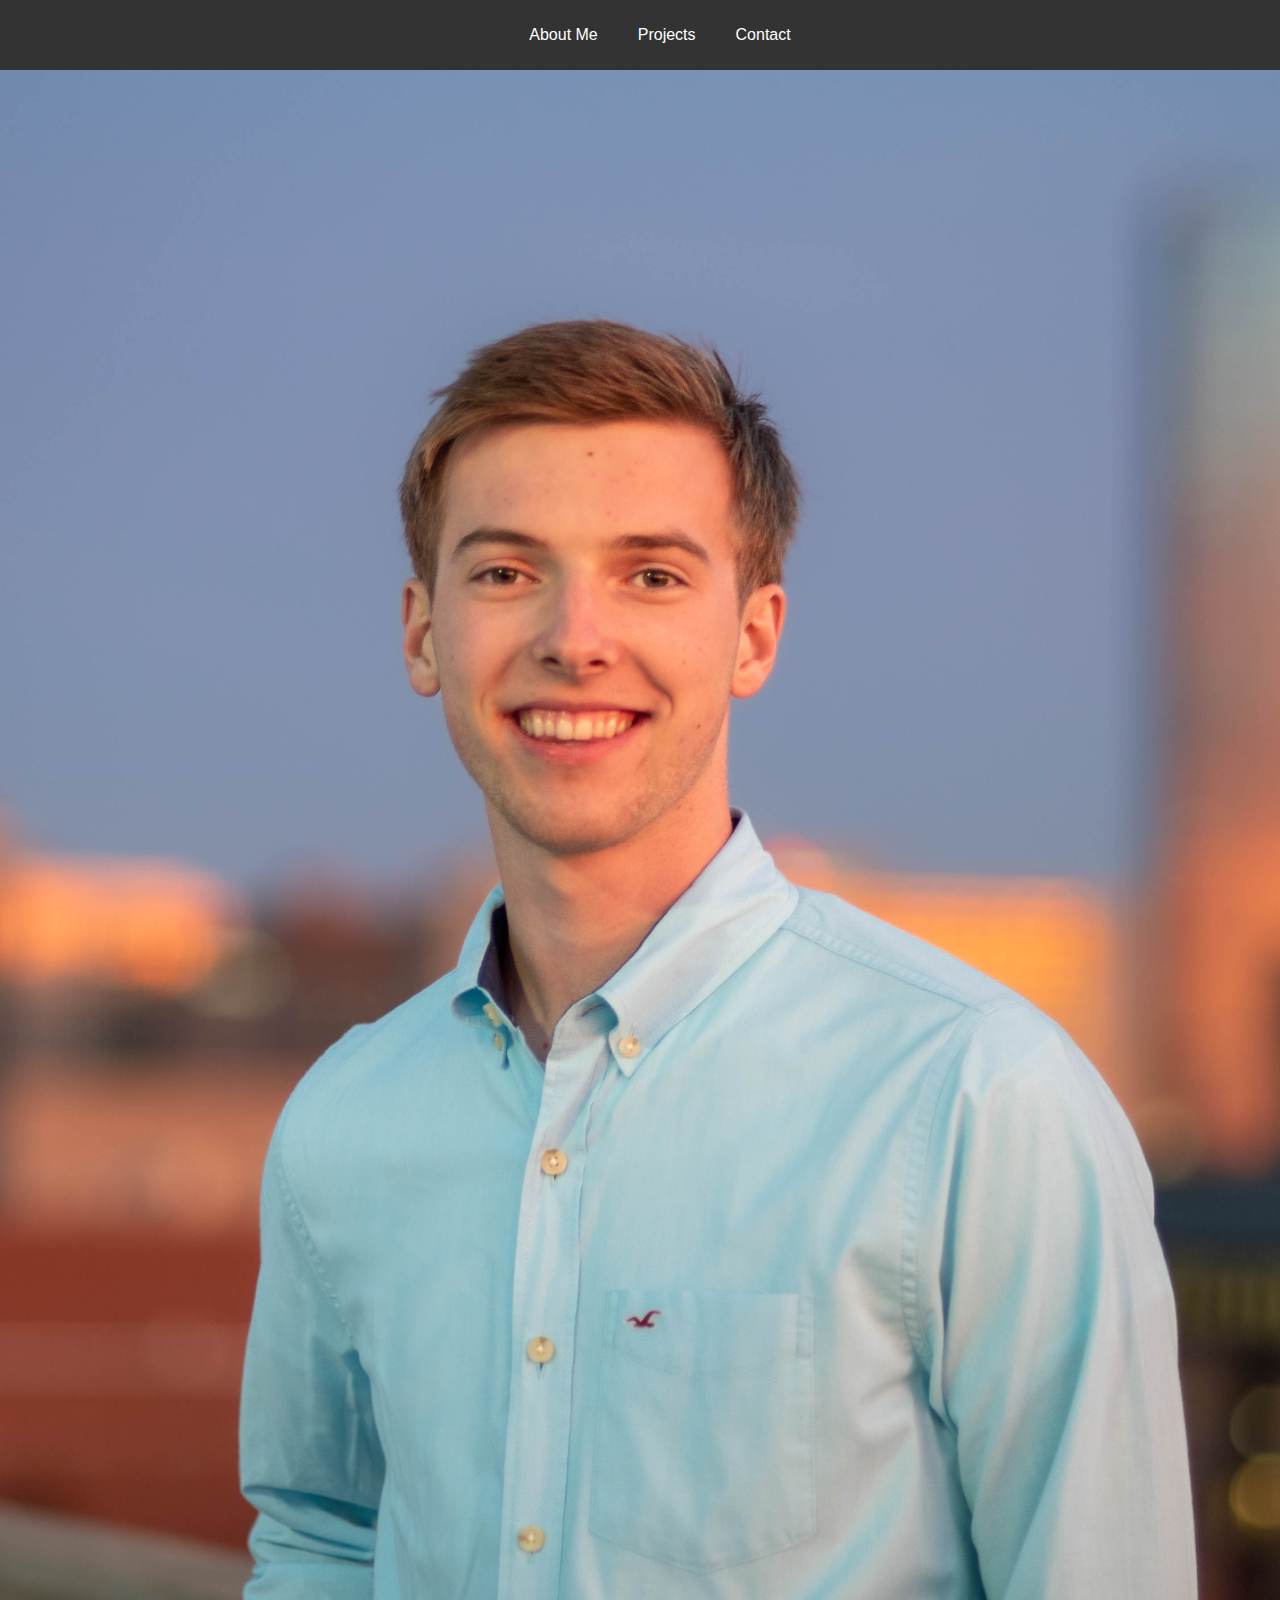
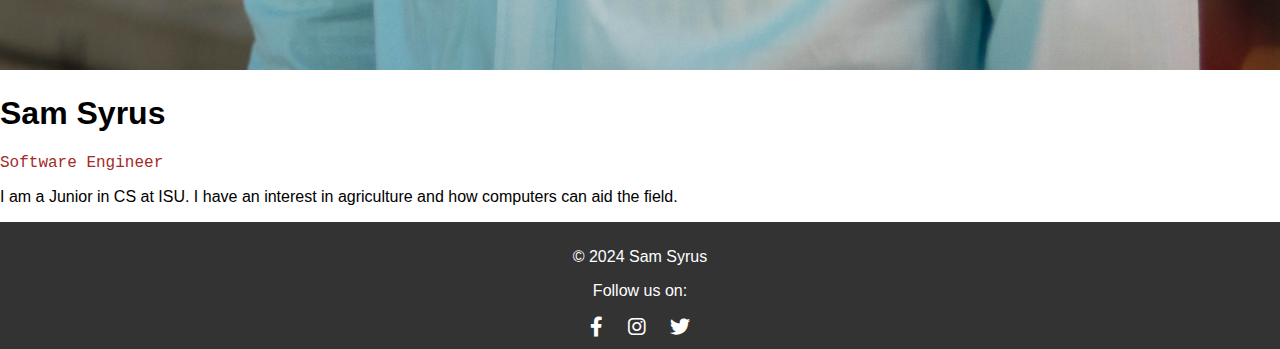
<file: index.html>
<!DOCTYPE html>
<html lang="en">

<head>
    <meta charset="UTF-8">
    <meta name="viewport" content="width=device-width, initial-scale=1.0">
    <title>Document</title>
    <link rel="stylesheet" href="./style.css">
    <link rel="stylesheet" href="https://cdnjs.cloudflare.com/ajax/libs/font-awesome/6.0.0-beta3/css/all.min.css">
</head>

<header>
    <nav>
        <ul>
            <li><a href="./index.html">About Me</a></li>
            <li><a href="./projects.html">Projects</a></li>
            <li><a href="./contact.html">Contact</a></li>
        </ul>
    </nav>
</header>

<body>
    <div class="container">
        <img src="./images/profile.jpg" alt="Profile Photo">
        <h1>Sam Syrus</h1>
        <p style="font-family: 'Courier New', Courier, monospace; color: brown">Software Engineer</p>
        <p>I am a Junior in CS at ISU.
            I have an interest in agriculture and
            how computers can aid the field. </p>
    </div>
</body>

<footer>
    <p>&copy; 2024 Sam Syrus</p>
    <p>Follow us on:</p>
    <a href="https://www.facebook.com" target="_blank"><i class="fab fa-facebook-f"></i></a>
    <a href="https://www.instagram.com" target="_blank"><i class="fab fa-instagram"></i></a>
    <a href="https://www.twitter.com" target="_blank"><i class="fab fa-twitter"></i></a>

</footer>

</html>
</file>
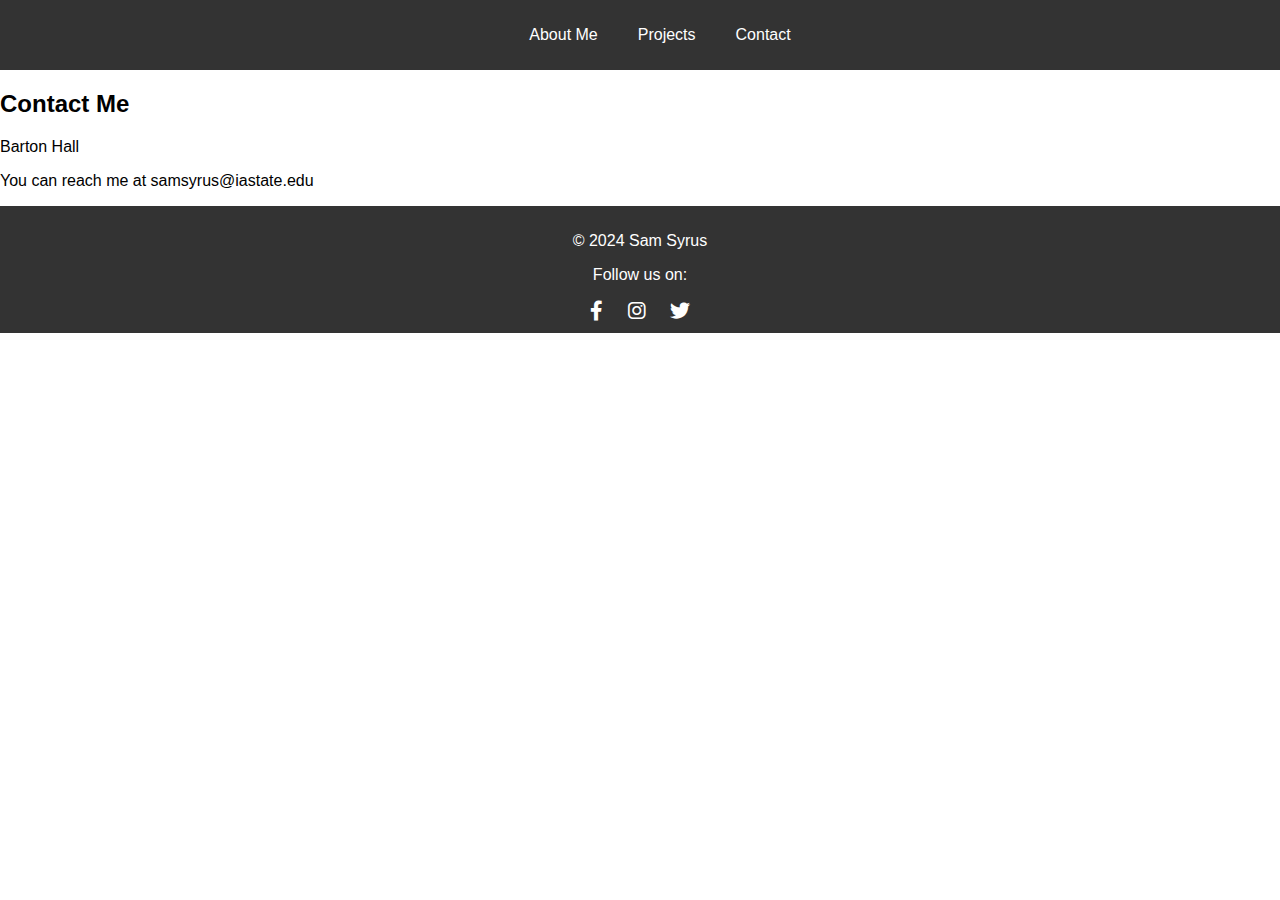
<file: contact.html>
<!DOCTYPE html>
<html lang="en">

<head>
    <meta charset="UTF-8">
    <meta name="viewport" content="width=device-width, initial-scale=1.0">
    <title>Document</title>
    <link rel="stylesheet" href="./style.css">
    <link rel="stylesheet" href="https://cdnjs.cloudflare.com/ajax/libs/font-awesome/6.0.0-beta3/css/all.min.css">
</head>

<header>
    <nav>
        <ul>
            <li><a href="./index.html">About Me</a></li>
            <li><a href="./projects.html">Projects</a></li>
            <li><a href="./contact.html">Contact</a></li>
        </ul>
    </nav>
</header>

<body>
    <div class="container">
        <h2>Contact Me</h2>
        <p>Barton Hall</p>
        <p>You can reach me at samsyrus@iastate.edu</p>
    </div>
</body>

<footer>
    <p>&copy; 2024 Sam Syrus</p>
    <p>Follow us on:</p>
    <a href="https://www.facebook.com" target="_blank"><i class="fab fa-facebook-f"></i></a>
    <a href="https://www.instagram.com" target="_blank"><i class="fab fa-instagram"></i></a>
    <a href="https://www.twitter.com" target="_blank"><i class="fab fa-twitter"></i></a>

</footer>

</html>
</file>
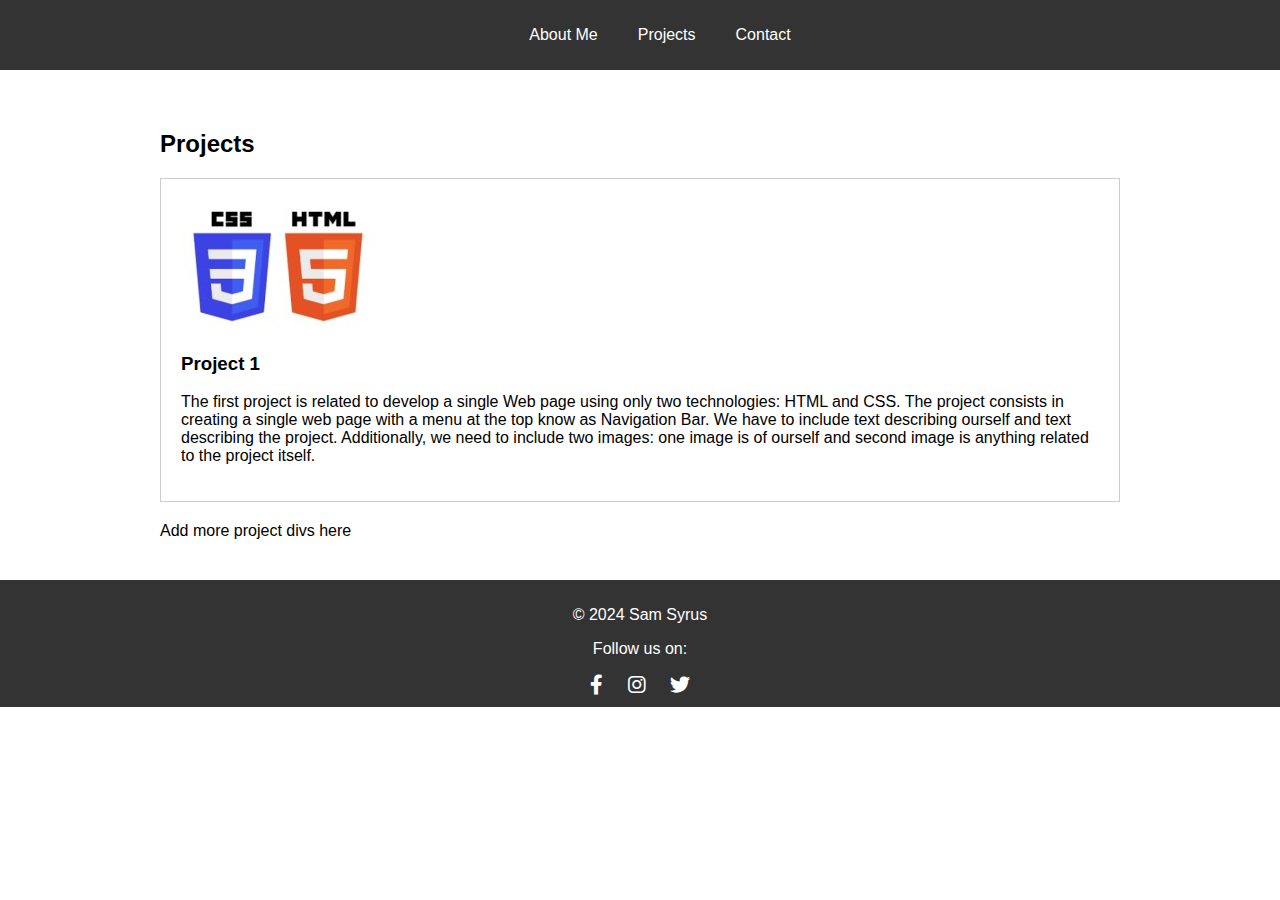
<file: projects.html>
<!DOCTYPE html>
<html lang="en">

<head>
    <meta charset="UTF-8">
    <meta name="viewport" content="width=device-width, initial-scale=1.0">
    <title>Activity04 Portfolio and Github Web Pages</title>
    <link rel="stylesheet" href="./style.css">
    <link rel="stylesheet" href="https://cdnjs.cloudflare.com/ajax/libs/font-awesome/6.0.0-beta3/css/all.min.css">
    <style>
        .container {
            max-width: 960px;
            margin: 0 auto;
            padding: 40px;
        }

        .project {
            margin-bottom: 20px;
            border: 1px solid #ccc;
            padding: 20px;
        }
    </style>
</head>

<header>
    <nav>
        <ul>
            <li><a href="./index.html">About Me</a></li>
            <li><a href="./projects.html">Projects</a></li>
            <li><a href="./contact.html">Contact</a></li>
        </ul>
    </nav>
</header>

<body>
    <div class="container">
        <h2>Projects</h2>
        <div class="project">
            <img src="./images/project1.png" alt="Project 1">
            <h3>Project 1</h3>
            <p>The first project is related to develop a single Web page using
                only two technologies: HTML and CSS. The project consists in
                creating a single web page with a menu at the top know as
                Navigation Bar. We have to include text describing ourself and
                text describing the project. Additionally, we need to include
                two images: one image is of ourself and second image is anything
                related to the project itself.</p>
        </div>
        Add more project divs here
    </div>
</body>

<footer>
    <p>&copy; 2024 Sam Syrus</p>
    <p>Follow us on:</p>
    <a href="https://www.facebook.com" target="_blank"><i class="fab fa-facebook-f"></i></a>
    <a href="https://www.instagram.com" target="_blank"><i class="fab fa-instagram"></i></a>
    <a href="https://www.twitter.com" target="_blank"><i class="fab fa-twitter"></i></a>

</footer>

</html>
</file>
<file: style.css>
header {
    background-color: #333;
    color: #fff;
    padding: 10px 0;
}

nav ul {
    list-style: none;
    display: flex;
    justify-content: center;
}

nav li {
    margin: 0 20px;
}

nav a {
    text-decoration: none;
    color: #fff;
}

img {
    max-width: 100%;
}

body {
    font-family: Arial, sans-serif;
    margin: 0;
    padding: 0;
}

footer {
    text-align: center;
    padding: 10px;
    background-color: #333;
    color: #fff;
}

footer a {
    color: #fff;
    margin: 0 10px;
    text-decoration: none;
    font-size: 20px;
}

footer a:hover {
    color: #f39c12;
    /* Change color on hover */
}
</file>
